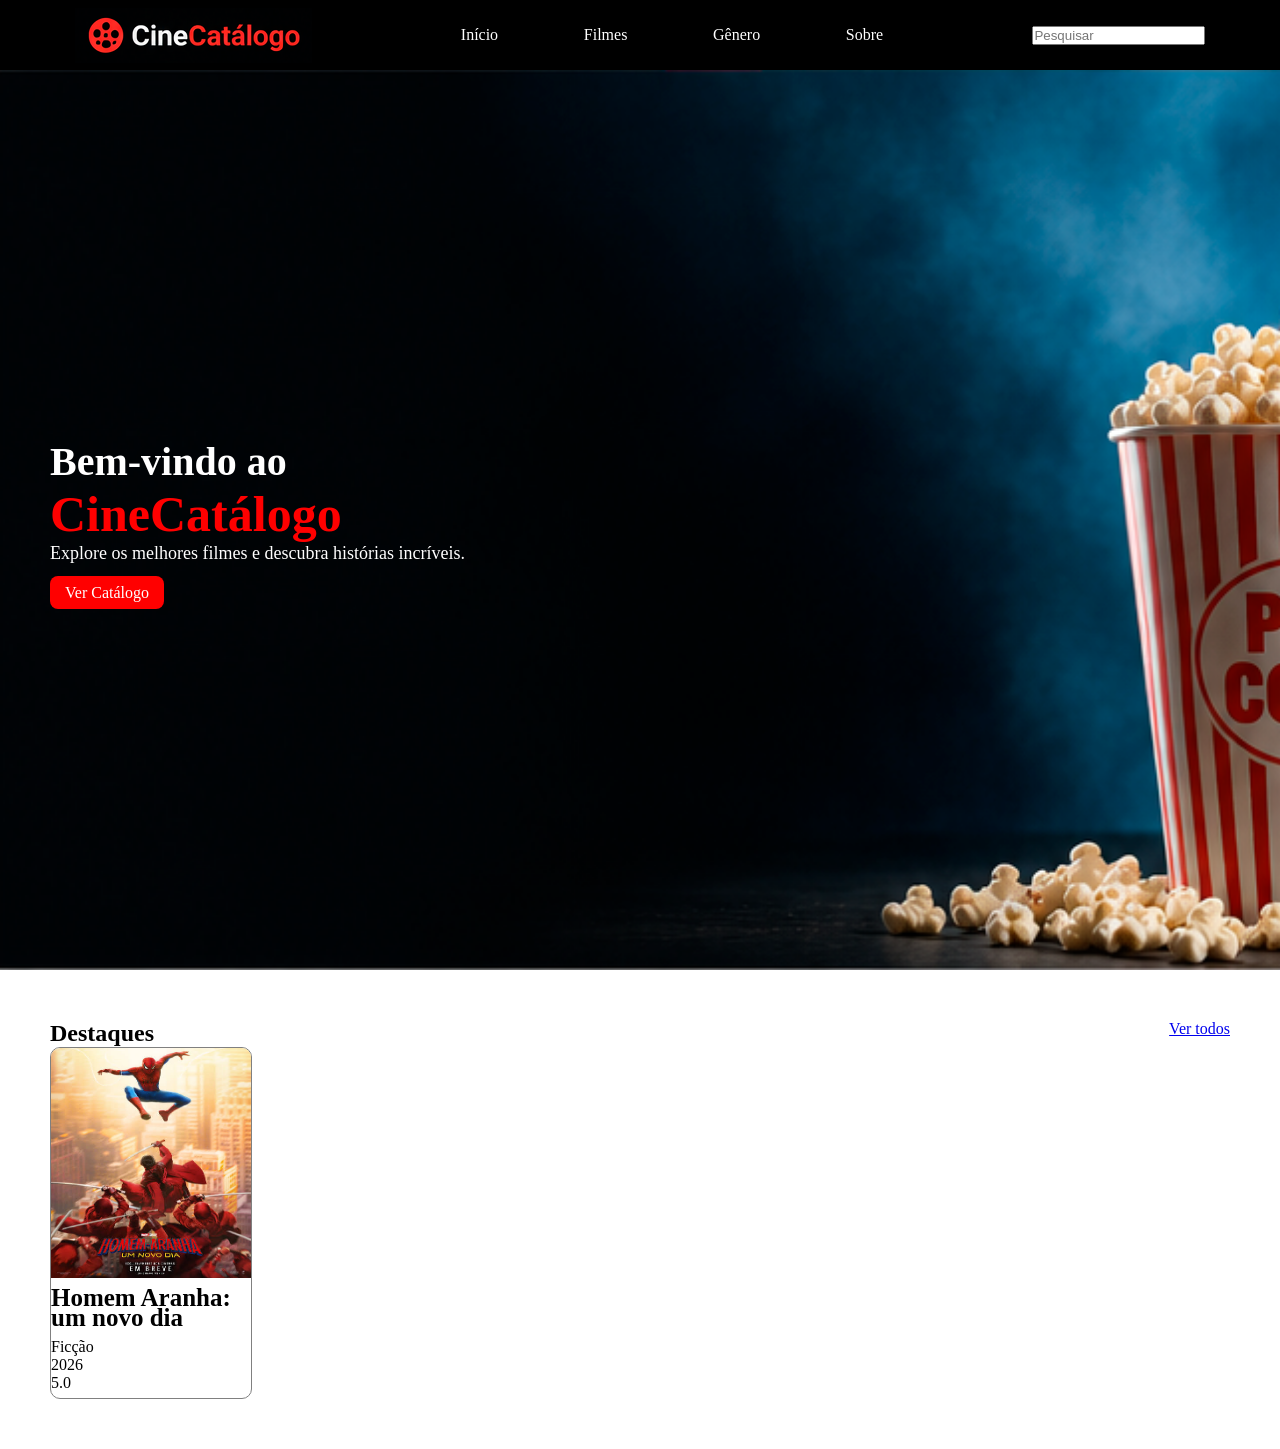
<file: filmes/index.html>
<html>
	<head>
		<title>Cine Catálogo</title>
		<link rel="stylesheet" href="style.css">
	</head>
	<body>
		<header>
			<div class="logo">
				<img src="imagens/logo-cine.png">
			</div>
			<ul>
				<li><a href="#">Início</a></li>
				<li><a href="#">Filmes</a></li>
				<li><a href="#">Gênero</a></li>
				<li><a href="#">Sobre</a></li>
			</ul>
			<div class="pesquisa">
				<input type="text" placeholder="Pesquisar">
			</div>
		</header>
		<main>
			<div class="slide">
				<div class="descricao-slide">
					<h3>Bem-vindo ao</h3>
					<h2>CineCatálogo</h2>
					<p>Explore os melhores filmes e 
					descubra histórias incríveis.</p>
					<a href="#">Ver Catálogo</a>
				</div>
			</div>
			<div class="catalogo">
				<div class="destaque-vertodos">
					<h2>Destaques</h2>
					<a href="#">Ver todos</a>
				</div>
				<ul>
					<li>
						<img src="imagens/capa-homemaranha.jfif"/>
						<h2>Homem Aranha: um novo dia</h2>
						<div class="categoria">Ficção</div>
						<div class="lancamento">2026</div>
						<div class="avaliacao">5.0</div> 
					</li>
				</ul>
			</div>
		</main>
	</body>
</html>
</file>
<file: filmes/style.css>
*{margin: 0; padding: 0;}
header{
	height: 70px;
	width: 100%;
	background: black;
	display: flex;
	justify-content:space-around;
	align-items: center;
}
ul{
	display:flex;
	justify-content: space-between;
	width: 33%;
}
header a{
	color: white;
	text-decoration: none;
}
main .slide{
	background: url("imagens/banner-principal.png");
	width: 100%;
	height: 100vh;
	background-repeat: no-repeat;
	background-size:cover;
	display: flex;
	align-items: center;
}
main .slide h3{
	color: white;
	font-size: 40px;
}
main .slide h2{
	color: red;
	font-size: 50px;
}
main .slide p{
	color: white;
	font-size: 18px;
	margin-bottom: 20px;
}
main .slide a{
	color: white;
	background: red;
	padding: 8px 15px;
	text-decoration: none;
	border-radius: 8px;
}
main .slide .descricao-slide{
	margin-left: 50px;
}
main .catalogo{
	margin: 50px;
}
main .catalogo .destaque-vertodos{
	display: flex;
	justify-content: space-between;
}
main .catalogo ul li{
     width: 200px;
     height: 350px;
     border: 1px solid gray;
     overflow: hidden;
     border-radius: 10px;
}
main .catalogo ul li img{
     width: 100%;
     height: 230px;
}
main .catalogo ul li h2{
     font-size: 25px;
     text-algin: center;
     line-height: 20px;
     margin: 10px 0;
}
</file>
